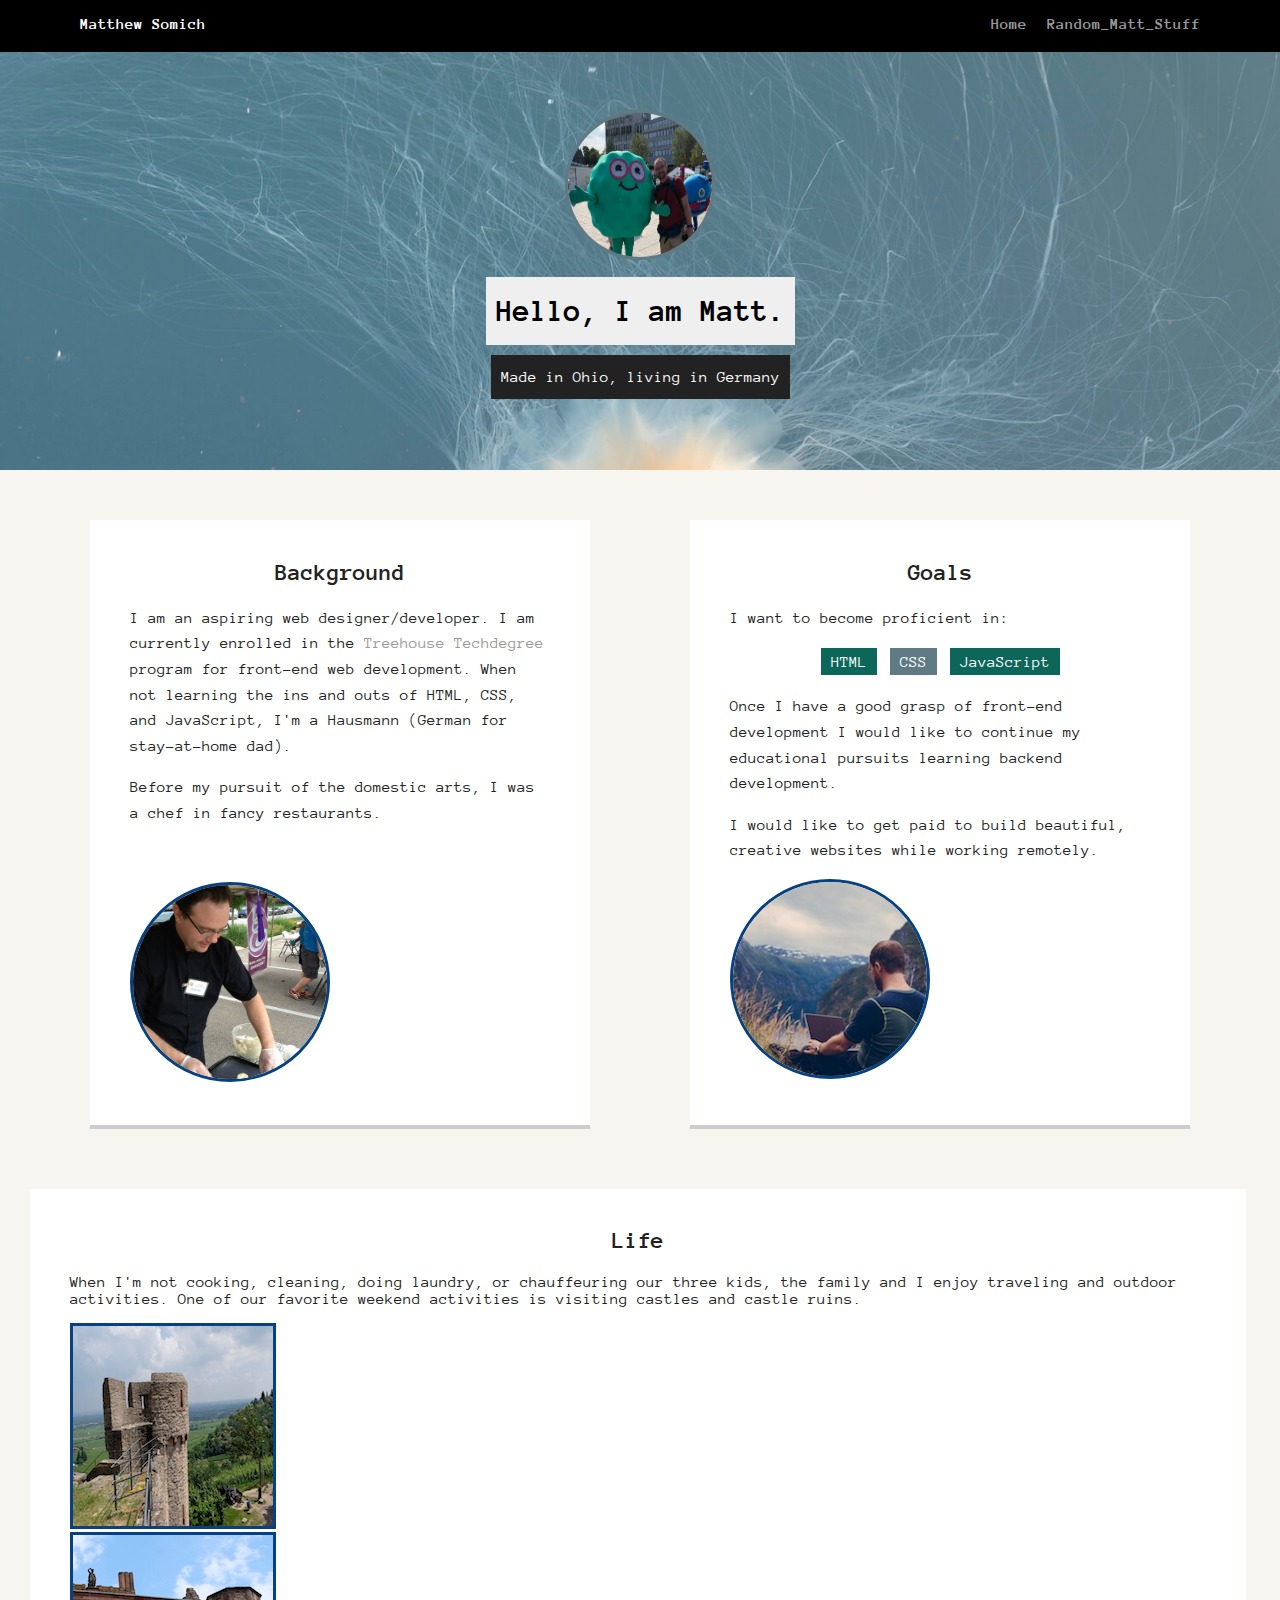
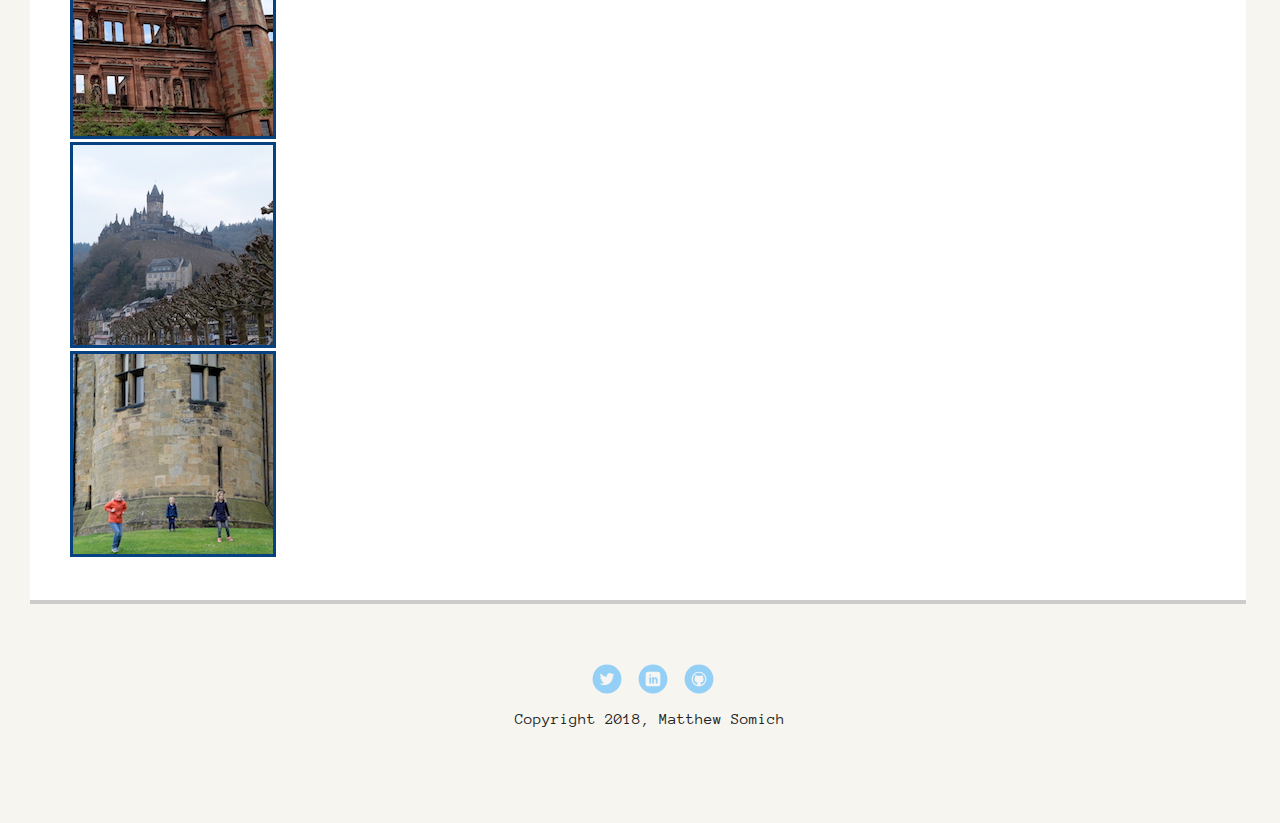
<file: portfolio_update_v1/index.html>
<!doctype html>
<html lang="en">
<head>
  <meta charset="utf-8">
  <title>Matthew Somich's Profile</title>
  <link rel="shortcut icon" type="image/png" href="images/favicon.png">
  <meta name="viewport" content="width=device-width, initial-scale=1.0">
  <link rel="stylesheet" href="https://stackpath.bootstrapcdn.com/bootstrap/4.1.2/css/bootstrap.min.css" integrity="sha384-Smlep5jCw/wG7hdkwQ/Z5nLIefveQRIY9nfy6xoR1uRYBtpZgI6339F5dgvm/e9B" crossorigin="anonymous">
  <link rel="stylesheet" href="styles.css">
 <link href="https://fonts.googleapis.com/css?family=Anonymous+Pro" rel="stylesheet">
</head>
  <body>

    <div class="main-nav">
        <ul class="nav">
          <li class="name">Matthew Somich</li>
          <li><a href="index.html">Home</a></li>
          <li><a href="random_matt.html">Random_Matt_Stuff</a></li>
        </ul>
    </div>

    <header>
      <img src="images/me1.jpg" alt="me with wierd Norway bank mascot" class="profile-image">
      <h1 class="tag name">Hello, I am Matt.</h1>
      <p class="tag location">Made in Ohio, living in Germany</p>
    </header>

    <main class="flex">
      <div class="card">
        <h2>Background</h2>
        <p>I am an aspiring web designer/developer.  I am currently enrolled in the <a href="https://teamtreehouse.com/techdegree" target="_blank">Treehouse Techdegree</a> program for front-end web development.  When not learning the ins and outs of HTML, CSS, and JavaScript, I'm a Hausmann (German for stay-at-home dad).</p>
        <p>Before my pursuit of the domestic arts, I was a chef in fancy restaurants.</p>
         <img id="cook" class="sec_pic" src="images/matt_cooking.jpg" alt="me cooking a a farmer's market">
      </div> 

      <div class="card">
        <h2>Goals</h2>
        <p>I want to become proficient in:</p>
        <ul class="skills">
          <li>HTML</li>
          <li>CSS</li>
          <li>JavaScript</li>
        </ul>
        <p>Once I have a good grasp of front-end development I would like to continue my educational pursuits learning backend development.</p>
        <p>
          I would like to get paid to build beautiful, creative websites while working remotely. 
        </p>
        <img class="sec_pic" src="images/working_on_mountain.jpg" alt="a man working on his laptop on on top of a mountain">

      </div> 
      

    </main>
    <div class="card2">
        <h2>Life</h2>
        <p>When I'm not cooking, cleaning, doing laundry, or chauffeuring our three kids, the family and I enjoy traveling and outdoor activities.  One of our favorite weekend activities is visiting castles and castle ruins.   
      <div class="row">
        <div class="col"><img class="bord" src="images/castle1.jpg" alt="Castle ruins"></div>
        <div class="col"><img class="bord" src="images/castle3.jpg" alt="Heidelberg Castle"></div>
        <div class="col"><img class="bord" src="images/castle4.jpg" alt="Cochem Castle"></div>
        <div class="col"><img class="bord" src="images/hogwarts.jpg" alt="Hogwarts Castle"></div>
      </div>
  </div> 
    <footer>
      <ul>
        <li><a href="https://twitter.com/matthew_somich" target="_blank" class="social twitter">Twitter</a></li>
        <li><a href="https://www.linkedin.com/in/matthew-somich/" target="_blank" class="social linkedin">LinkedIn</a></li>
        <li><a href="https://github.com/MatthewSomich" target="_blank" class="social github">Github</a></li>
      </ul>
      <p class="copyright">Copyright 2018, Matthew Somich</p>
    </footer>
  </body>
  </html>
</file>
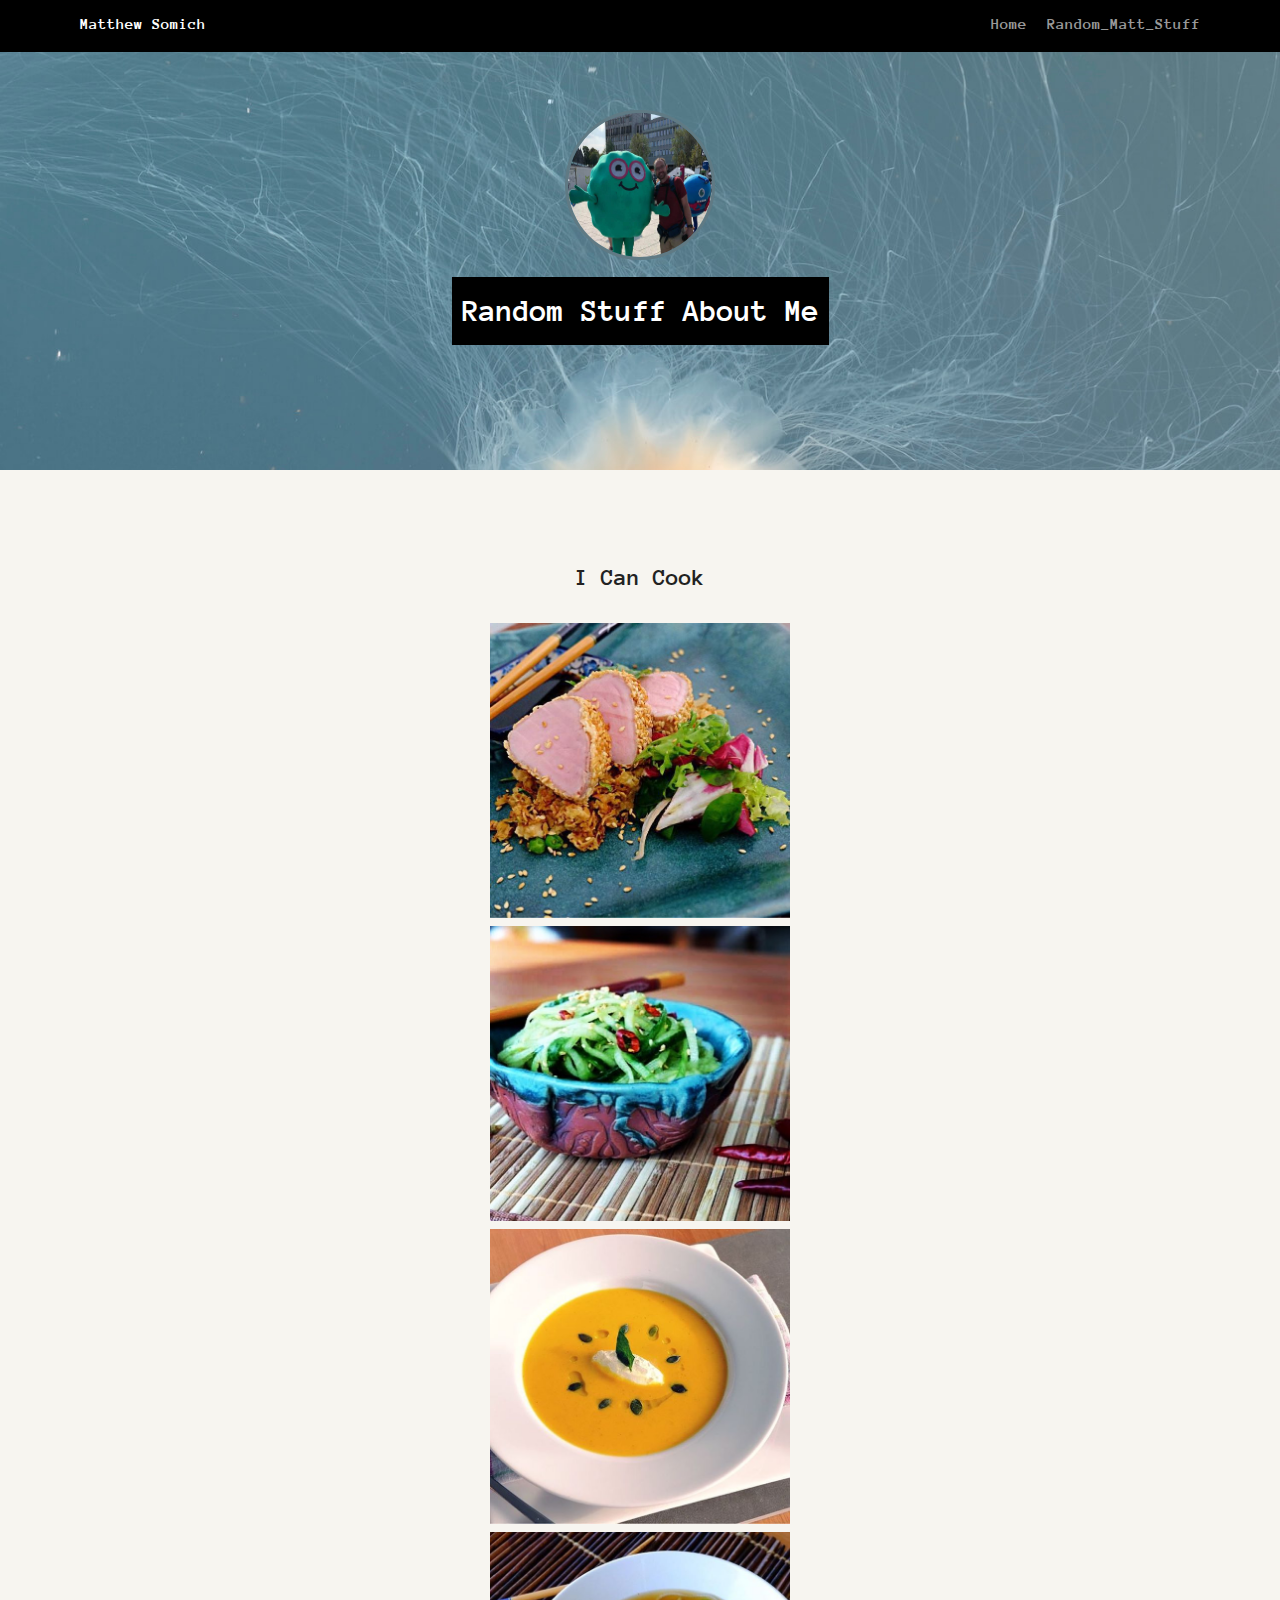
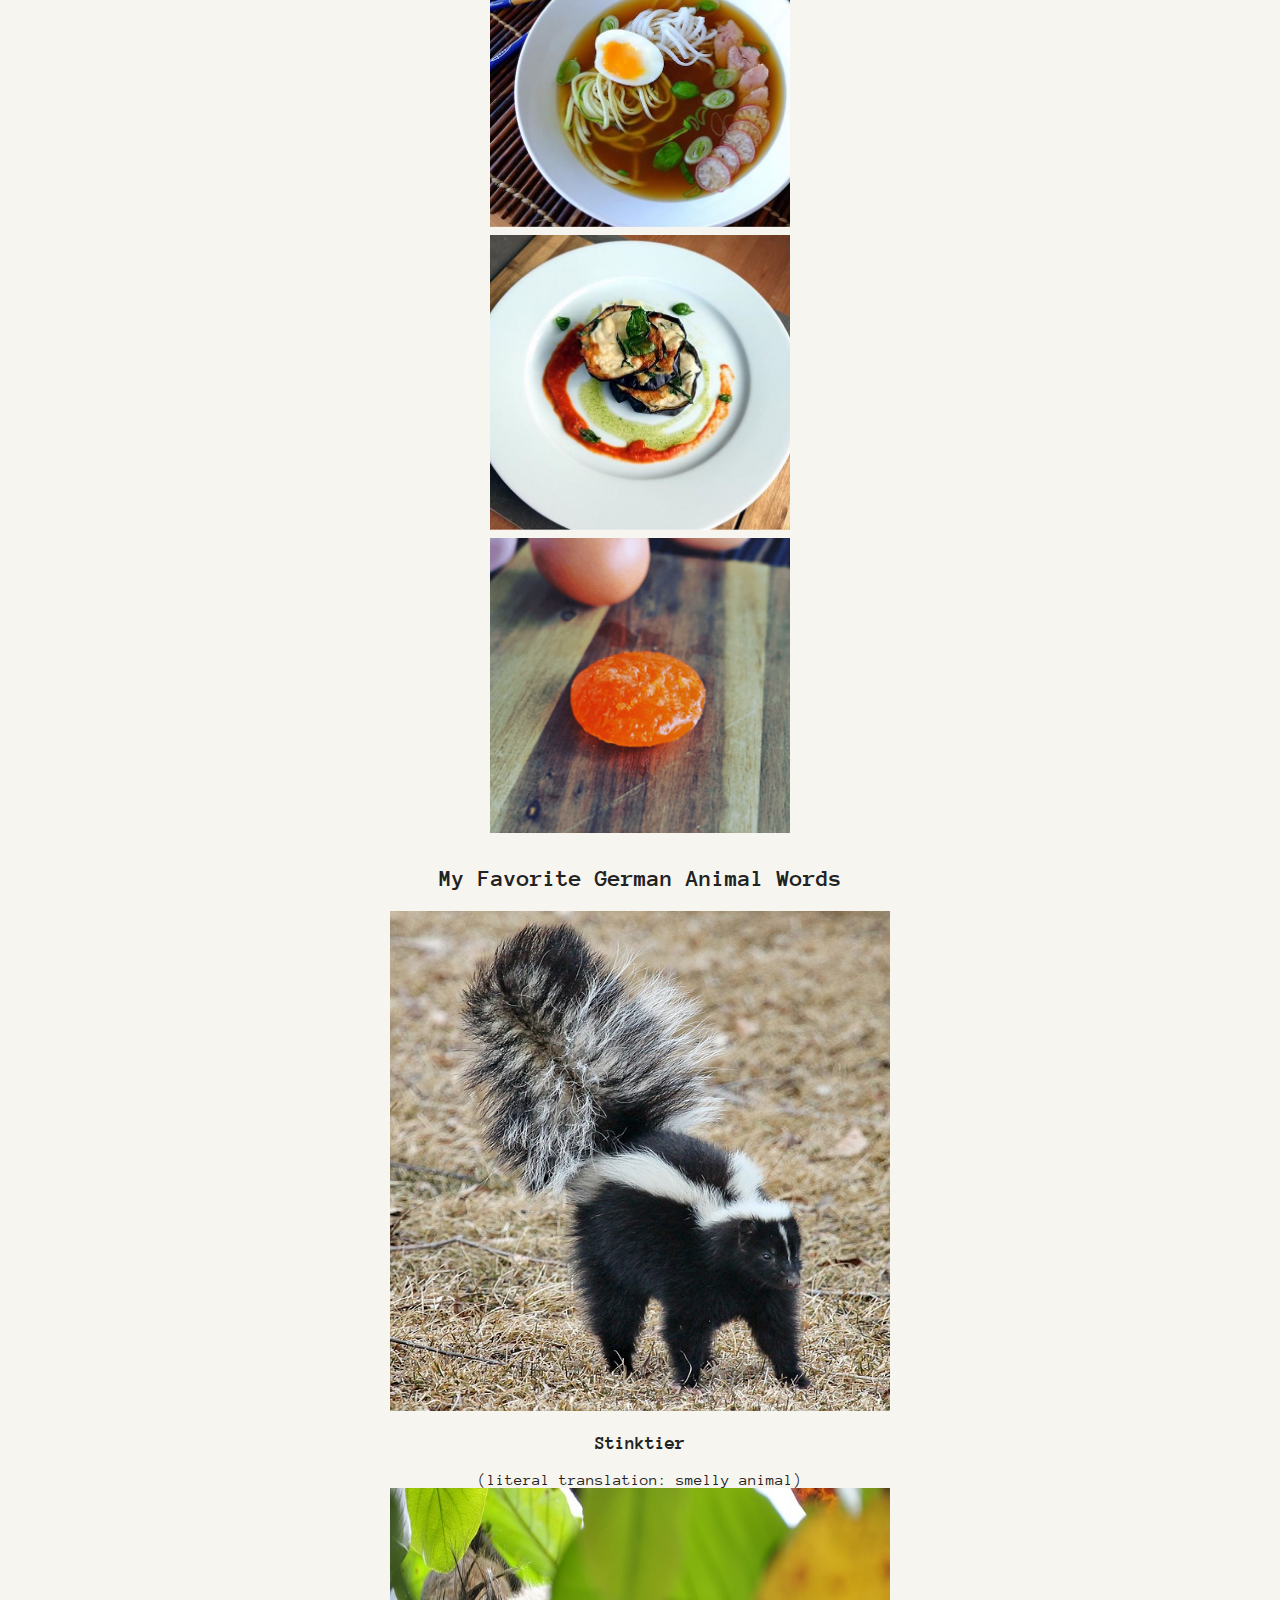
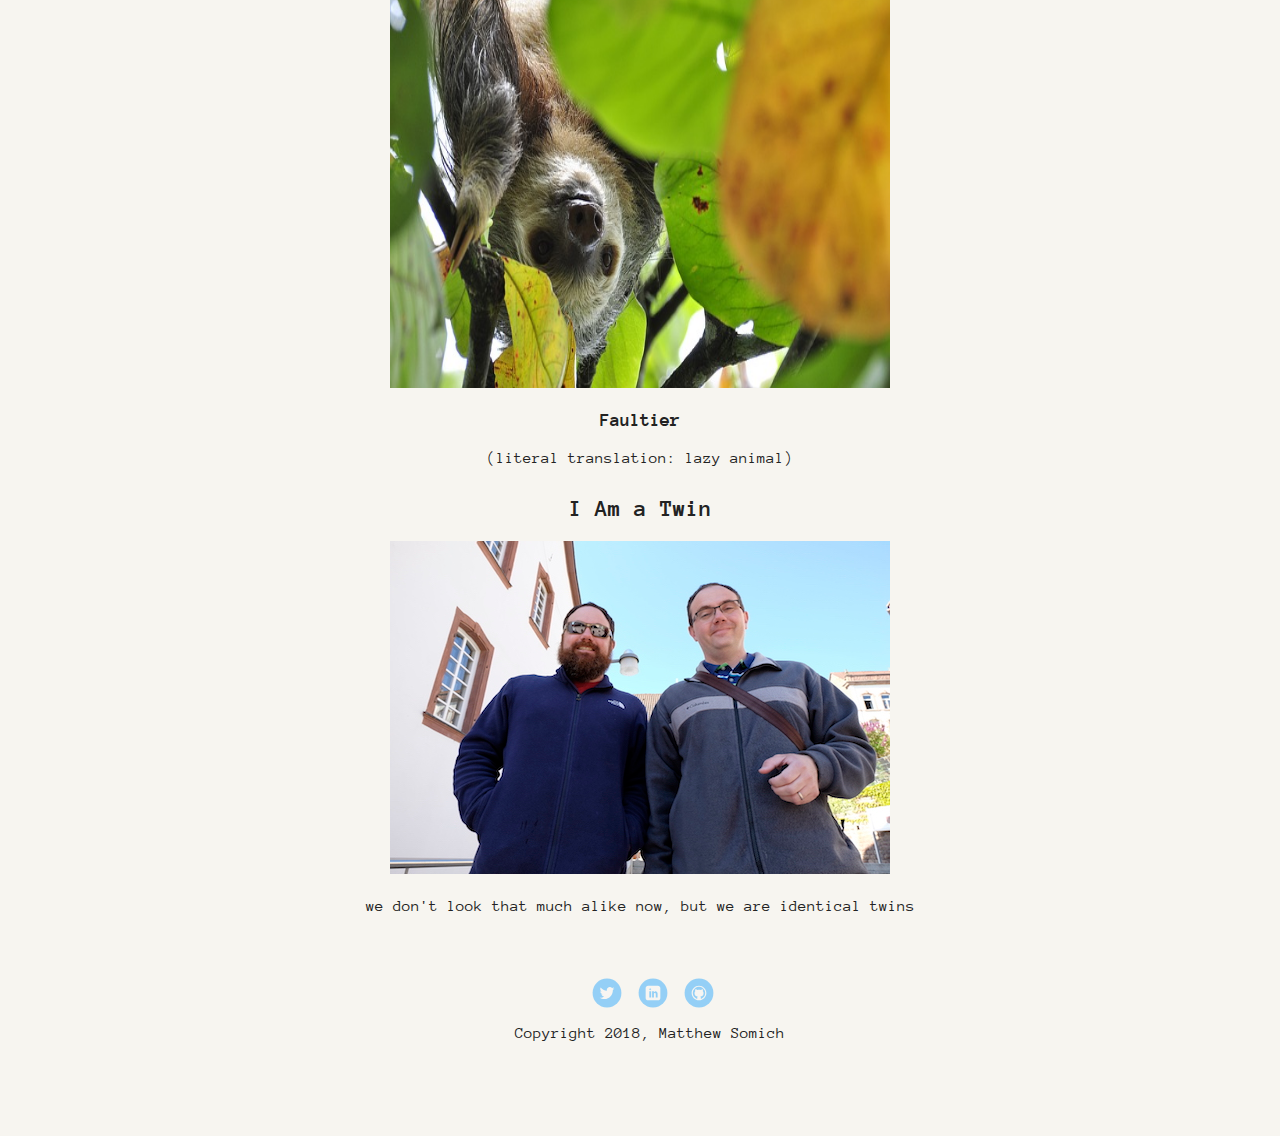
<file: portfolio_update_v1/random_matt.html>
<!DOCTYPE html>
<html lang="en">
<head>
	<title>Random Matt Stuff</title>
	<link rel="shortcut icon" type="image/png" href="images/favicon.png">
  <meta name="viewport" content="width=device-width, initial-scale=1.0">
  <link rel="stylesheet" href="https://stackpath.bootstrapcdn.com/bootstrap/4.1.2/css/bootstrap.min.css" integrity="sha384-Smlep5jCw/wG7hdkwQ/Z5nLIefveQRIY9nfy6xoR1uRYBtpZgI6339F5dgvm/e9B" crossorigin="anonymous">
  <link rel="stylesheet" href="styles.css">
 <link href="https://fonts.googleapis.com/css?family=Anonymous+Pro" rel="stylesheet">
</head>
<body>
	<div class="main-nav">
        <ul class="nav">
          <li class="name">Matthew Somich</li>
          <li><a href="index.html">Home</a></li>
          <li><a href="random_matt.html">Random_Matt_Stuff</a></li>
        </ul>
    </div>

    <header>
      <img src="images/me1.jpg" alt="me with wierd Norway bank mascot" class="profile-image">
      <h1 class="random">Random Stuff About Me</h1>
      
    </header>

    <main>
	
	<h2 id="top">I Can Cook</h2>
	<div class="container">
  <div class="row">
    <div class="col-sm">
      <img class="food" src="images/pork_tenderloin.jpg" alt="sesame crusted port tenderloin">
    </div>
    <div class="col-sm">
      <img class="food" src="images/cucumber_salad.jpg" alt="cucumber salad">
	</div>
    <div class="col-sm">
      <img class="food" src="images/pumpkin_soup.jpg" alt="pumpkin soup">
    </div>
  </div>
</div>
<div class="container">
  <div class="row">
    <div class="col-sm">
      <img class="food" src="images/ramen_soup.jpg" alt="ramen soup">
    </div>
    <div class="col-sm">
      <img class="food" src="images/eggplant_parm.jpg" alt="stacked eggplant parmesan">

    </div>
    <div class="col-sm">
    <img class="food" src="images/cured_egg_yolk.png" alt="cured egg yolk">

    </div>
  </div>
</div>
<h2 class="hline">My Favorite German Animal Words</h2>
<div class="container">
  <div class="row">
    <div class="col">
      <img class="animal" src="images/stinktier.jpg" alt="a skunk">
      <h3>Stinktier</h3>(literal translation: smelly animal)
    </div>
    <div class="col">
      <img class="animal" src="images/faultier.jpg" alt="a sloth">
      <h3>Faultier </h3>(literal translation: lazy animal)
    </div>
  </div>
</div>
<div>
  <h2 class="hline">I Am a Twin</h2>
  <img src="images/twin.jpg" alt="me and my twin brother">
  <p>we don't look that much alike now, but we are identical twins</p>
</div>
</main>
  <footer class="mid">
      <ul>
        <li><a href="https://twitter.com/matthew_somich" target="_blank" class="social twitter">Twitter</a></li>
        <li><a href="https://www.linkedin.com/in/matthew-somich/" target="_blank" class="social linkedin">LinkedIn</a></li>
        <li><a href="https://github.com/MatthewSomich" target="_blank" class="social github">Github</a></li>
      </ul>
      <p class="copyright">Copyright 2018, Matthew Somich</p>
    </footer>
</body>
</html>
</file>
<file: portfolio_update_v1/styles.css>
/* Global Layout Set-up */
* { 
  box-sizing: border-box;
}
  
body {
  margin: 0;
  padding: 0;
  text-align: center;
  font-family: 'Anonymous Pro', monospace;
  color: #222;
  background: #f7f5f0;
}
/* Link Styles */

a {
  text-decoration: none;
  color: #999;
}
a:hover {
  color: #6633ff;
}

/* Section Styles */

.main-nav {
  width: 100%;
  background: black;
  min-height: 30px;
  padding: 10px;
  position: fixed;
  text-align: center;
  z-index: 1;
}
.nav {
  display: flex;
  justify-content: space-around;
  font-weight: 700;
  list-style-type: none;
  margin: 0 auto;
  padding: 0;
}

.nav .name {
    display: block;
    margin-right: auto;
    color: white;
}
.nav li {
  padding: 5px 10px 10px 10px;
}
.nav a {
  transition: all .5s;
}
.nav a:hover {
  color: white
}

header {
  text-align: center;
  background: url('images/jellyfish1.jpg') no-repeat top center ;
  background-size: cover;
  overflow: hidden;
  padding-top: 60px;
}
header {
  line-height: 1.5;
}
header .profile-image {
  margin-top: 50px;
  width: 150px;
  height: 150px;
  border-radius: 50%;
  border: 3px solid #607A84;
  transition: all .5s;
}
header .profile-image:hover {
  transform: scale(1.4);
}
.tag {
  background-color: #efefef;
  color: black;
  padding: 10px;
  display: table;
  margin: 10px auto;
} 
.location {
  background-color: #222;
  color: white;
}
.card {
  margin: 30px;
  padding: 20px 40px 40px;
  max-width: 500px;
  text-align: left;
  background: #fff;
  border-bottom: 4px solid #ccc;
  transition: all .5s;
}
.card:hover {
  border-color: #084180;
}

ul.skills {
  padding: 0;
  text-align: center;
}

.skills li {
  display: inline-block;
  background: #607A84;
  color: white;
  padding: 5px 10px;
  margin: 2px;
}

.skills li:nth-child(odd) {
  background:#0D665A;
}

footer {
  width: 100%;
  min-height: 30px;
  padding: 20px 0 40px 20px;
}

footer .copyright {
  top: -8px;
  font-size: .75em;
}

footer ul {
  list-style-type: none;
  margin: 0;
  padding: 0;
}

footer ul li {
  display: inline-block;
}

a.social {
  display: inline-block;
  text-indent: -9999px;
  margin-left: 5px;
  width: 30px;
  height: 30px;
  background-size: 30px 30px;
  opacity: .4;
  transition: all .5s;
}
a.twitter {
  background-image: url(images/twitter.svg);
}
a.linkedin {
  background-image: url(images/linkedin.svg);
}
a.github {
  background-image: url(images/github.svg);
}
a.social:hover {
  opacity: 1;
}
.clearfix {
  clear: both;
}

/* Styles for larger screens */
@media screen and (min-width: 720px) {
  
  .flex {
      display: -ms-flexbox;      /* TWEENER - IE 10 */
      display: flex; 
      max-width: 1200px;
      -ms-flex-pack: distribute;
      justify-content: space-around;
      margin: 0 auto;
  }

  header {
    min-height: 470px;
  }

  .nav {
    max-width: 1200px;
    padding: 0 30px;
  }


  main {
    padding-top: 20px;
  }

  main p {
    line-height: 1.6em;
  }

  footer {
    font-size: 1.3em;
    max-width: 1200px;
    margin: 40px auto;
  }

}
.random{
  background-color: black;
  color: white;
  padding: 10px;
  display: table;
  margin: 10px auto;

  /*Style for photo galery*/
}
h2{
  text-align: center;

}
.food{
  height: 300px;
  width:  300px;
  padding-top: 5px;
}


#top{
  margin-top: 75px;
  padding-bottom: 8px;
}

.hline{
  margin-top: 30px;
}

.animal{
  height: 500px;
  width: 500px;
}

.mid{
  text-align: center;
}

.sec_pic{
  width: 200px;
  height: 200px;
  border-radius: 50%;
  border: 3px solid #084180;
  margin: auto;
  object-fit: cover;
 }

 #cook{
  margin-top: 40px;
 }

.card2{
  margin: 30px;
  padding: 20px 40px 40px;
  max-width: 95%;
  text-align: left;
  background: #fff;
  border-bottom: 4px solid #ccc;
  transition: all .5s;

}
.card2:hover {
  border-color: #084180;
}

.bord{
  border: 3px solid #084180;
}
</file>
